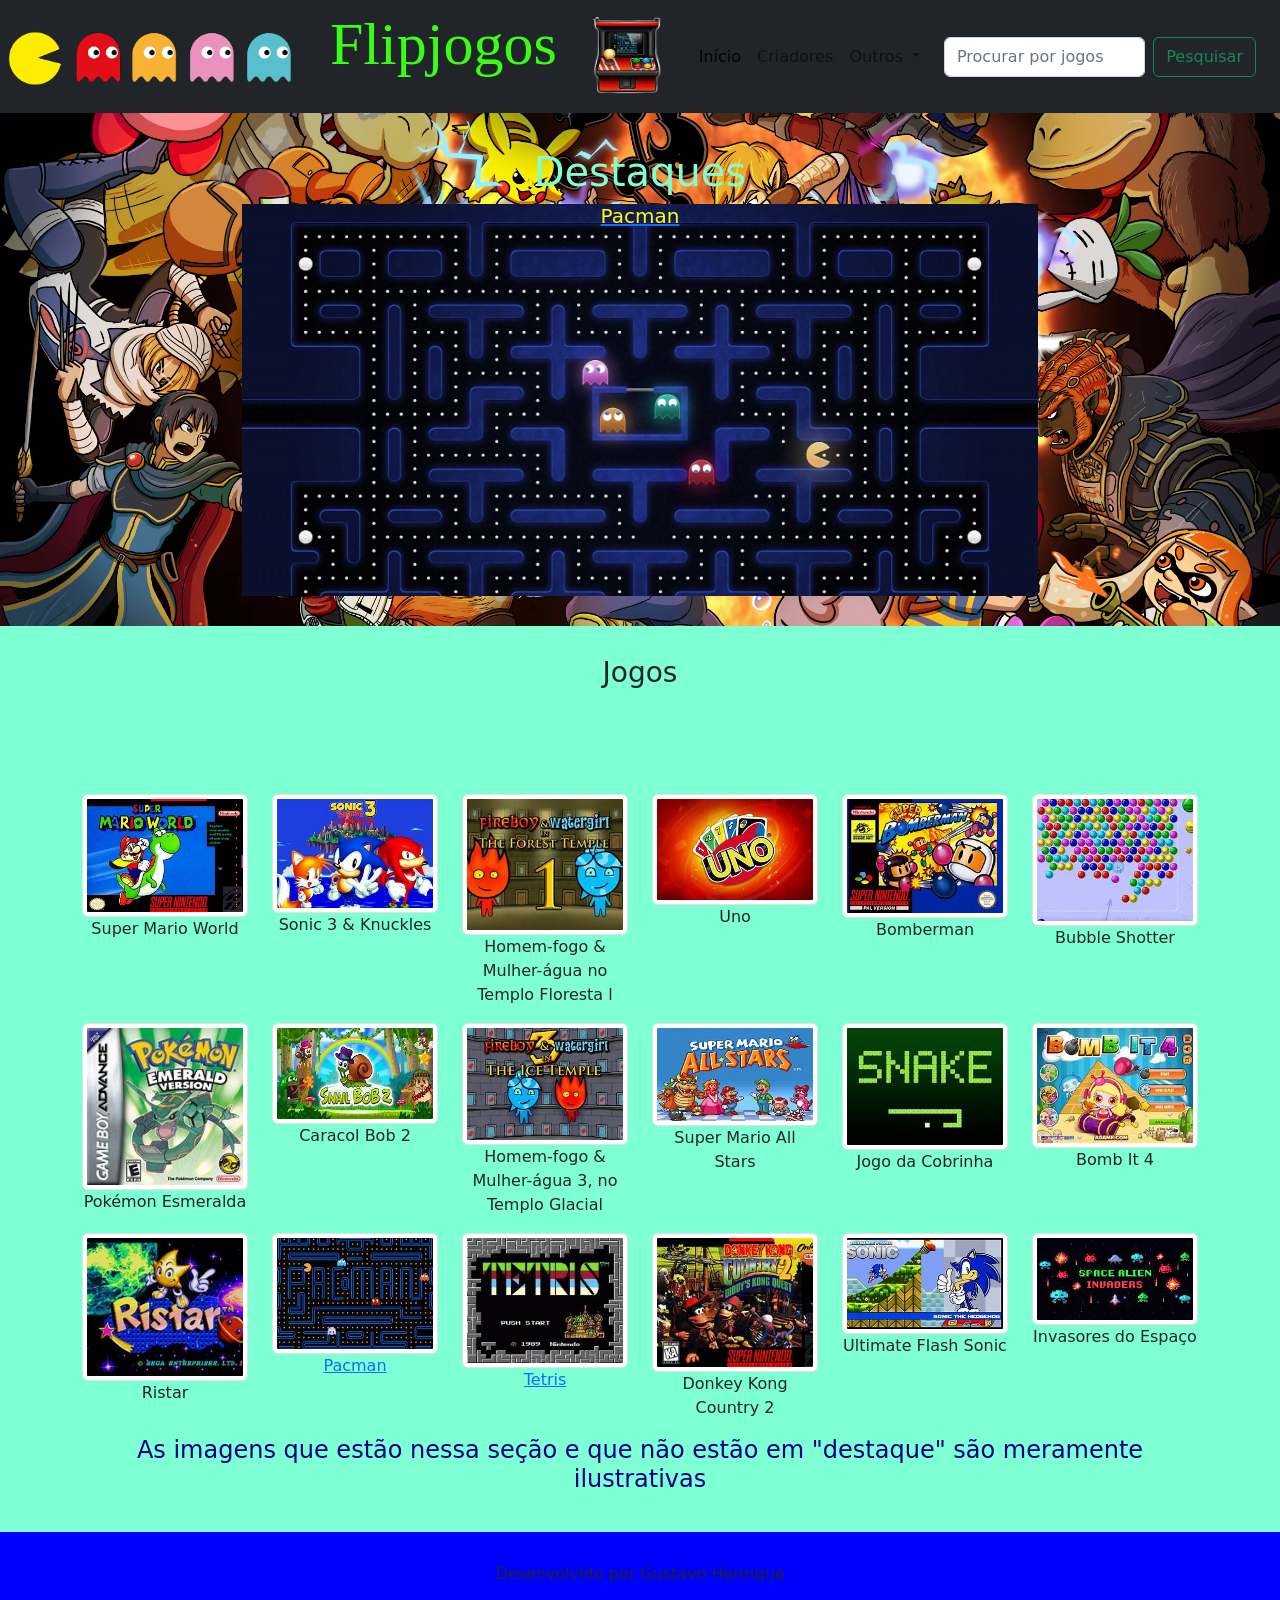
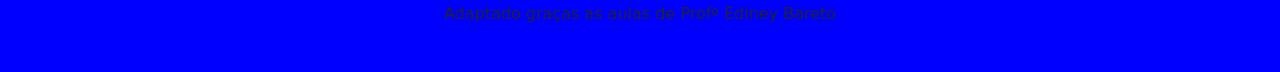
<file: index.html>
<!DOCTYPE html>
<html lang="pt-br">
<head>
    
    <meta charset="UTF-8">
    <meta http-equiv="X-UA-Compatible" content="IE=edge">
    <meta name="viewport" content="width=device-width, initial-scale=1.0">
    <title>FlipGames</title>


    <link rel="stylesheet" href="bootstrap/css/bootstrap.min.css">
    <link rel="stylesheet" href="CSS/style2.css">
    <script type="text/javascript" src="bootstrap/js/bootstrap.bundle.min (2).js"></script>
    <link rel="shortcut icon" href="img/f771cdb2-583b-4d2c-9288-10cc1ac52f92-removebg-preview.png">
    
    </head>

    <body>
        
        
        <nav class="navbar fixed-top  navbar-expand-lg  bg-dark bg-gradient-primary">
          <div class="collapse navbar-collapse" id="navbarSupportedContent">
            <img src="img/Pacman2-removebg-preview.png" width="300">
        </div>
            <h1 class="Flipjogos">Flipjogos</h1>
            <img class="Fliperama" src="img/Fliperama-removebg-preview.png" width="110">
        
            <div class="container-fluid">
          
          <div class="container-fluid">
                
            <button class="navbar-toggler" type="button" data-bs-toggle="offcanvas" data-bs-target="#offcanvasNavbar" aria-controls="offcanvasNavbar">
              <span class="navbar-toggler-icon"></span>
            </button>
      
 
    <div class="offcanvas offcanvas-end" tabindex="-1" id="offcanvasNavbar" aria-labelledby="offcanvasNavbarLabel">
      <div class="offcanvas-header">
        <h5 class="offcanvas-title" id="offcanvasNavbarLabel">Ajustes do site</h5>
        <button type="button" class="btn-close" data-bs-dismiss="offcanvas" aria-label="Close"></button>
      </div>
      <div class="offcanvas-body">
        <ul class="navbar-nav justify-content-end flex-grow-1 pe-3">
          <li class="nav-item">
            <a class="nav-link active" aria-current="page" href="#">Início</a>
          </li>
          <li class="nav-item">
            <a class="nav-link" href="index5.html" target="_blank">Criadores</a>
          </li>
          <li class="nav-item dropdown">
            <a class="nav-link dropdown-toggle" href="#" id="offcanvasNavbarDropdown" role="button" data-bs-toggle="dropdown" aria-expanded="false">
            Outros
            </a>
            <ul class="dropdown-menu" aria-labelledby="offcanvasNavbarDropdown">
            <form>  <li> <a class="dropdown-item" href="#Destaques" > Destaques </a></li>
              <li><a class="dropdown-item" href="#Jogos" > Jogos</a></li>
              <li><a class="dropdown-item" href="#Rodapé" > Rodapé</a></li></form>
              
              <li>
                <hr class="dropdown-divider">
              </li>
              <li><a class="dropdown-item" href="index3.html" target="_blank">Tetris</a></li>
              <li><a class="dropdown-item" href="index4.html" target="_blank">Pacman</a></li>
              <li><a class="dropdown-item" href="index2.html" target="_blank">Space Invaders</a></li>
            </ul>
          </li>
        </ul>
        <form class="d-flex" role="search">
          <input class="form-control me-2" type="search" placeholder="Procurar por jogos" aria-label="Search">
          <button class="btn btn-outline-success" type="submit">Pesquisar</button>

        </form>
      </div>
    </div>
          
            

          
          
         
          
        </div>

        
      </nav>
      

      <section id="games">
            <div class="container-fluid text-center margin games">
              
              <div class="container">

              </br>
            </br>         

              <main>
                  <div id="carouselExampleControls" class="carousel slide" data-bs-ride="carousel">
                    
                    <div class="carousel-inner" style=" height:28em">
                    
                   <a id="Destaques"></a>
                      <h1 class="Destaques"> Destaques</h1>
                      
                      <div class="carousel-item h-100 active" style="background: url(img/897160.jpg) center/contain no-repeat;">
                        <a href="index4.html" target="_blank"><h5 class="Pacman"> Pacman</h5></a>
                         
                       
                          
                          
                      
                        
                        
                      
                       
                      </div>
                     
                      
                      <div class="carousel-item h-100" style="background: url(img/1160334.jpg) center/contain no-repeat;" >
                        
                        
                        
                        <a href="index3.html" target="_blank"> <h5 class="Tetris">Tetris</h5> </a>
                        </div>
                      
                    <div class="carousel-item h-100" style="background: url(img/865877.png) center/contain no-repeat;">
                      
                      <a href="index2.html" target="_blank"><h5 class="SpaceInvaders"></h5>Space Invaders</h5>  </a>
                      </div>
                      </div>
                    

                    <button class="carousel-control-prev" type="button" data-bs-target="#carouselExampleControls" data-bs-slide="prev">
                      <span class="carousel-control-prev-icon" aria-hidden="true"></span>
                      <span class="visually-hidden">Previous</span>
                    </button>
                    <button class="carousel-control-next" type="button" data-bs-target="#carouselExampleControls" data-bs-slide="next">
                      <span class="carousel-control-next-icon" aria-hidden="true"></span>
                      <span class="visually-hidden">Next</span>
                    </button>
                  </div> 
                  </div>               
                </main>
            </section>


            <section id="cont">
              <div class="container-fluid text-center margin cont">
                <a id="Jogos"></a>
                <h3> Jogos</h3>

              </br>
            </br>
          </br>
          </br>
    
   
                <div class="container">
                  <div class="row">
                  
                  <div class="col-lg-2"> 
                  <img src="img/SMW.jpg" class="img-thumbnail" alt="Super Mario World" width="200px">
                  <p> Super Mario World</p>
                </div>
                 <div class="col-lg-2">
                     <img src="img/S3&K.jpg" class="img-thumbnail" alt="Sonic 3 & Knuckles" width="200px">
                     <p>Sonic 3 & Knuckles</p> 
                  </div>
                    <div class="col-lg-2">
                     <img src="img/F&W TFT.jpg" class="img-thumbnail" alt="Fireboy and Watergirl 1 in the Florest Temple" width="200px">
                     <p> Homem-fogo & Mulher-água no Templo Floresta l</p>
                    </div>
                    <div class="col-lg-2"> 
                  <img src="img/UNO.jpg" class="img-thumbnail" alt="UNO" width="200px">
                  <p> Uno</p>
                </div>
                 <div class="col-lg-2">
                     <img src="img/Bomberman.jpg" class="img-thumbnail" alt="Bomberman" width="200px">
                     <p>Bomberman</p> 
                  </div>
                    <div class="col-lg-2">
                     <img src="img/BubbleShotter.jpg" class="img-thumbnail" alt="Bubble Shotter" width="200px">
                     <p> Bubble Shotter</p>
                    </div>
                    <div class="col-lg-2">
                    <img src="img/PokemonEmerald.jpg" class="img-thumbnail"  alt="Pokemon Emerald" width="200px">
                  <p> Pokémon Esmeralda</p>
                </div>
                 <div class="col-lg-2">
                     <img src="img/SnailBob.jpg" class="img-thumbnail" alt="Snail Bob" width="200px">
                     <p>Caracol Bob 2</p> 
                  </div>
                    <div class="col-lg-2">
                     <img src="img/F&W3 TIT.jpg" class="img-thumbnail"  alt="Fireboy and Watergirl 3 in the Ice Temple" width="200px">
                     <p> Homem-fogo & Mulher-água 3, no Templo Glacial</p>
                    </div>
                    <div class="col-lg-2"> 
                  <img src="img/SM AS.jpg" class="img-thumbnail" alt="Super Mario All Stars" width="200px">
                  <p> Super Mario All Stars</p>
                </div>
                 <div class="col-lg-2">
                     <img src="img/Snake.jpg" class="img-thumbnail" alt="Snake" width="200px">
                     <p>Jogo da Cobrinha</p> 
                  </div>
                    <div class="col-lg-2">
                     <img src="img/Bomb It 4.jpg" class="img-thumbnail"  alt="Bomb It 4" width="200px">
                     <p> Bomb It 4</p>
                    </div>
                    
                    <div class="col-lg-2"> 
                      <img src="img/Ristar.jpg" class="img-thumbnail" alt="Ristar" width="200px">
                      <p> Ristar</p>
                    </div>
                     <div class="col-lg-2">
                         <img src="img/Pacman3.jpg" class="img-thumbnail"  alt="Pacman" width="200px">
                         <a href="pacman.html" target="_blank"> <p>Pacman</p> </a> 
                      </div>
                        <div class="col-lg-2">
                         <img src="img/Tetris.jpg" class="img-thumbnail"  alt="Tetris" width="200px">
                         <a href="index6.html" target="_blank"> <p> Tetris</p> </a>
                        </div>
                        <div class="col-lg-2"> 
                      <img src="img/DKC2.jpg" class="img-thumbnail" alt="Donkey Kong Country 2"  width="200px">
                      <p> Donkey Kong Country 2</p>
                    </div>
                     <div class="col-lg-2">
                         <img src="img/Ultimate Flash Sonic.jpg" class="img-thumbnail" alt="Ultimate Flash Sonic" width="200px">
                         <p>Ultimate Flash Sonic</p> 
                      </div>
                        <div class="col-lg-2">
                         <img src="img/Space Invaders.jpg" class="img-thumbnail"  alt="Space Invaders" width="200px">
                         <p> Invasores do Espaço</p>
                        </div>
                  </div>

                  
                  <h4>As imagens que estão nessa seção e que não estão em "destaque" são meramente ilustrativas </h4>
              </div>
                </section>

                <a id="Rodapé"></a>
                <footer class="container-fluid text-center margin bg-footer">
                  <p> Desenvolvido por Gustavo Henrique</p>
                  <p> Adaptado graças as aulas de Profº Ediney Bareto</p>
              </footer>
    </body>
</file>
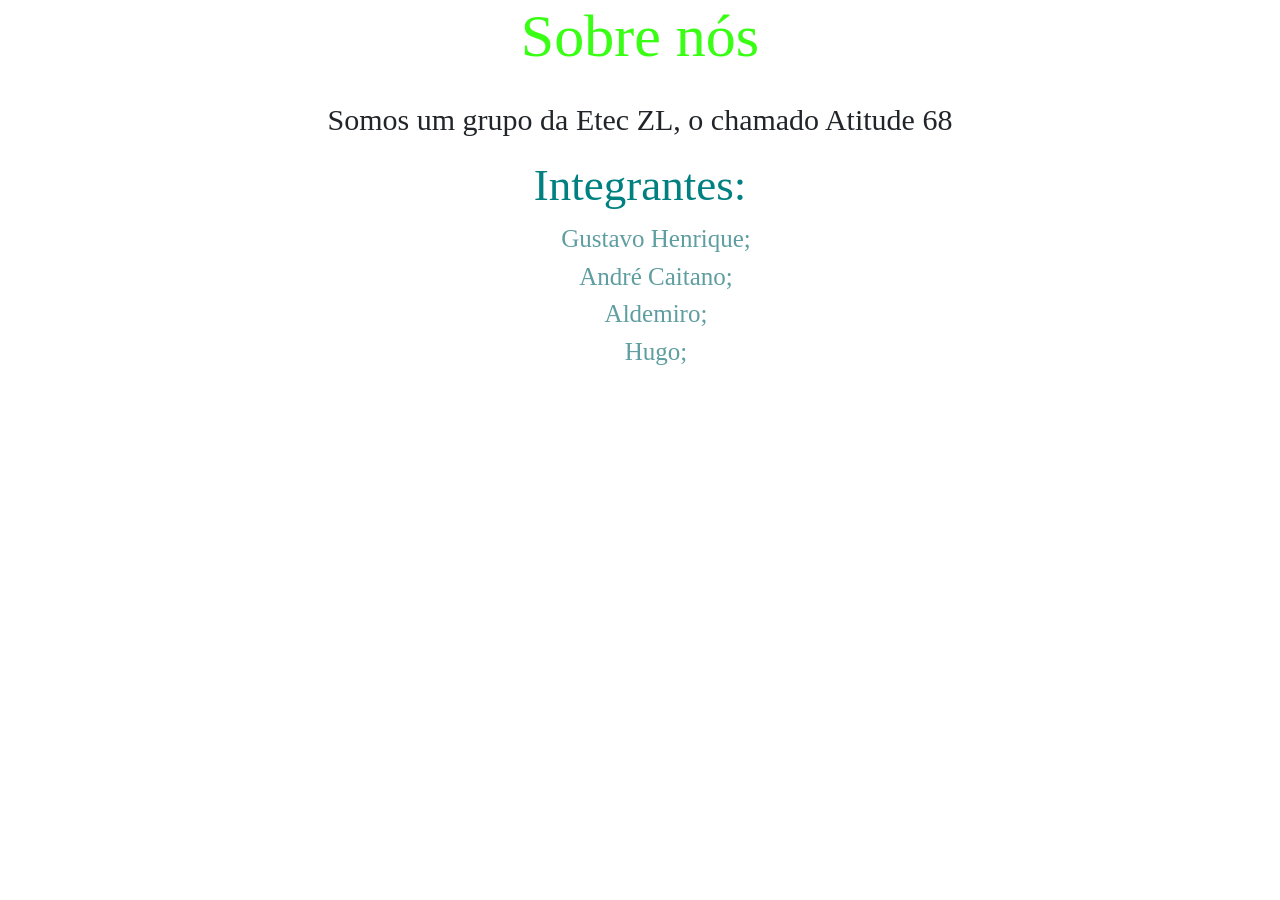
<file: index5.html>
<!DOCTYPE html>
<html lang="pt-br">
<head>
    
    <meta charset="UTF-8">
    <meta http-equiv="X-UA-Compatible" content="IE=edge">
    <meta name="viewport" content="width=device-width, initial-scale=1.0">
    <title>FlipGames</title>


    <link rel="stylesheet" href="bootstrap/css/bootstrap.min.css">
    <script type="text/javascript" src="bootstrap/js/bootstrap.bundle.min (2).js"></script>
    <link rel="shortcut icon" href="img/f771cdb2-583b-4d2c-9288-10cc1ac52f92-removebg-preview.png">
    <style>
      .lin {
        text-align: center; font-family: 'Inter';
        font-style: normal;
        font-weight: 20;
        font-size: 25px;
        color: cadetblue;  
        list-style: none;  
      }

     
    </style>

    </head>
    
   
    <body>
 
        <h1 style="text-align: center; height: 89px;
        font-family: 'Inter';
        font-style: normal;
        font-weight: 100;
        font-size: 60px;
        color: #39FF14;
        "> Sobre nós</h1>

        <p style="text-align: center; font-family: 'Inter';
        font-style: normal;
        font-weight: 50;
        font-size: 30px;"> Somos um grupo da Etec ZL, o chamado Atitude 68 </p>

        <h2 style="text-align: center; font-family: 'Inter';
        font-style: normal;
        font-weight: 60;
        font-size: 45px;
        color:teal"> Integrantes:</h2>

        <ul style="text-align: center;">
        <li class="lin">Gustavo Henrique;</li>
        <li class="lin">André Caitano;</li>
        <li class="lin">Aldemiro;</li>
        <li class="lin">Hugo;</li>
        </ul>
</file>
<file: CSS/style2.css>
.Flipjogos {
    position: relative;
    height: 89px;
    
    font-family: 'Inter';
    font-style: normal;
    font-weight: 100;
    font-size: 60px;
    padding-left: 30px;
    
    color: #39FF14;  
  

}

.Flipjogos:hover {
 color:#7bf865;   
}

.Destaques {
    color:aquamarine;
}

.Destaques:hover {
    color:rgb(147, 232, 204);   
}

.Pacman{
    color:yellow;
}

.Pacman:hover {
    color:rgb(240, 240, 126); 
}

.Snake{
    color:greenyellow;   
}

.Snake:hover {
    color:rgb(188, 247, 100);  
}

.SpaceInvaders {
    color:whitesmoke;   
}

.SpaceInvaders:hover {
    color:rgb(226, 223, 223);  
}

h4 {
    color:navy;   
}

h4:hover {
    color:rgb(42, 42, 167);
}
.Tetris {
    color:aqua;
}

.Tetris:hover {
    color:rgb(131, 250, 250); 
}
.banner {
    height: 100vh;
    
    /* Flexbox */
    display: flex;
    align-items: center;
   }


.Fliperama {
  padding-left: 30px;  
}

.pacman {
 padding-right: 50px;   
}






.margin {
    padding-top: 30px;
    padding-bottom: 30px;
}

.navbar-toggler {
    color:white;
}

.games {
 background-image: url(1122588.jpg);
 background-repeat: no-repeat;
 background-size: cover;
 padding-top: 100px;
 min-height: 600px;

}


 

.cont {
    background-color: aquamarine; 
    min-height: 800px  
    
}

.cont:hover {
 background-color: rgb(163, 245, 218);   
}
.bg-footer {
 background-color:blue; 
}



p:hover {
 color:aliceblue;
    }

.img-thumbnail:hover {
 border: dashed royalblue 2px;   
}
</file>
